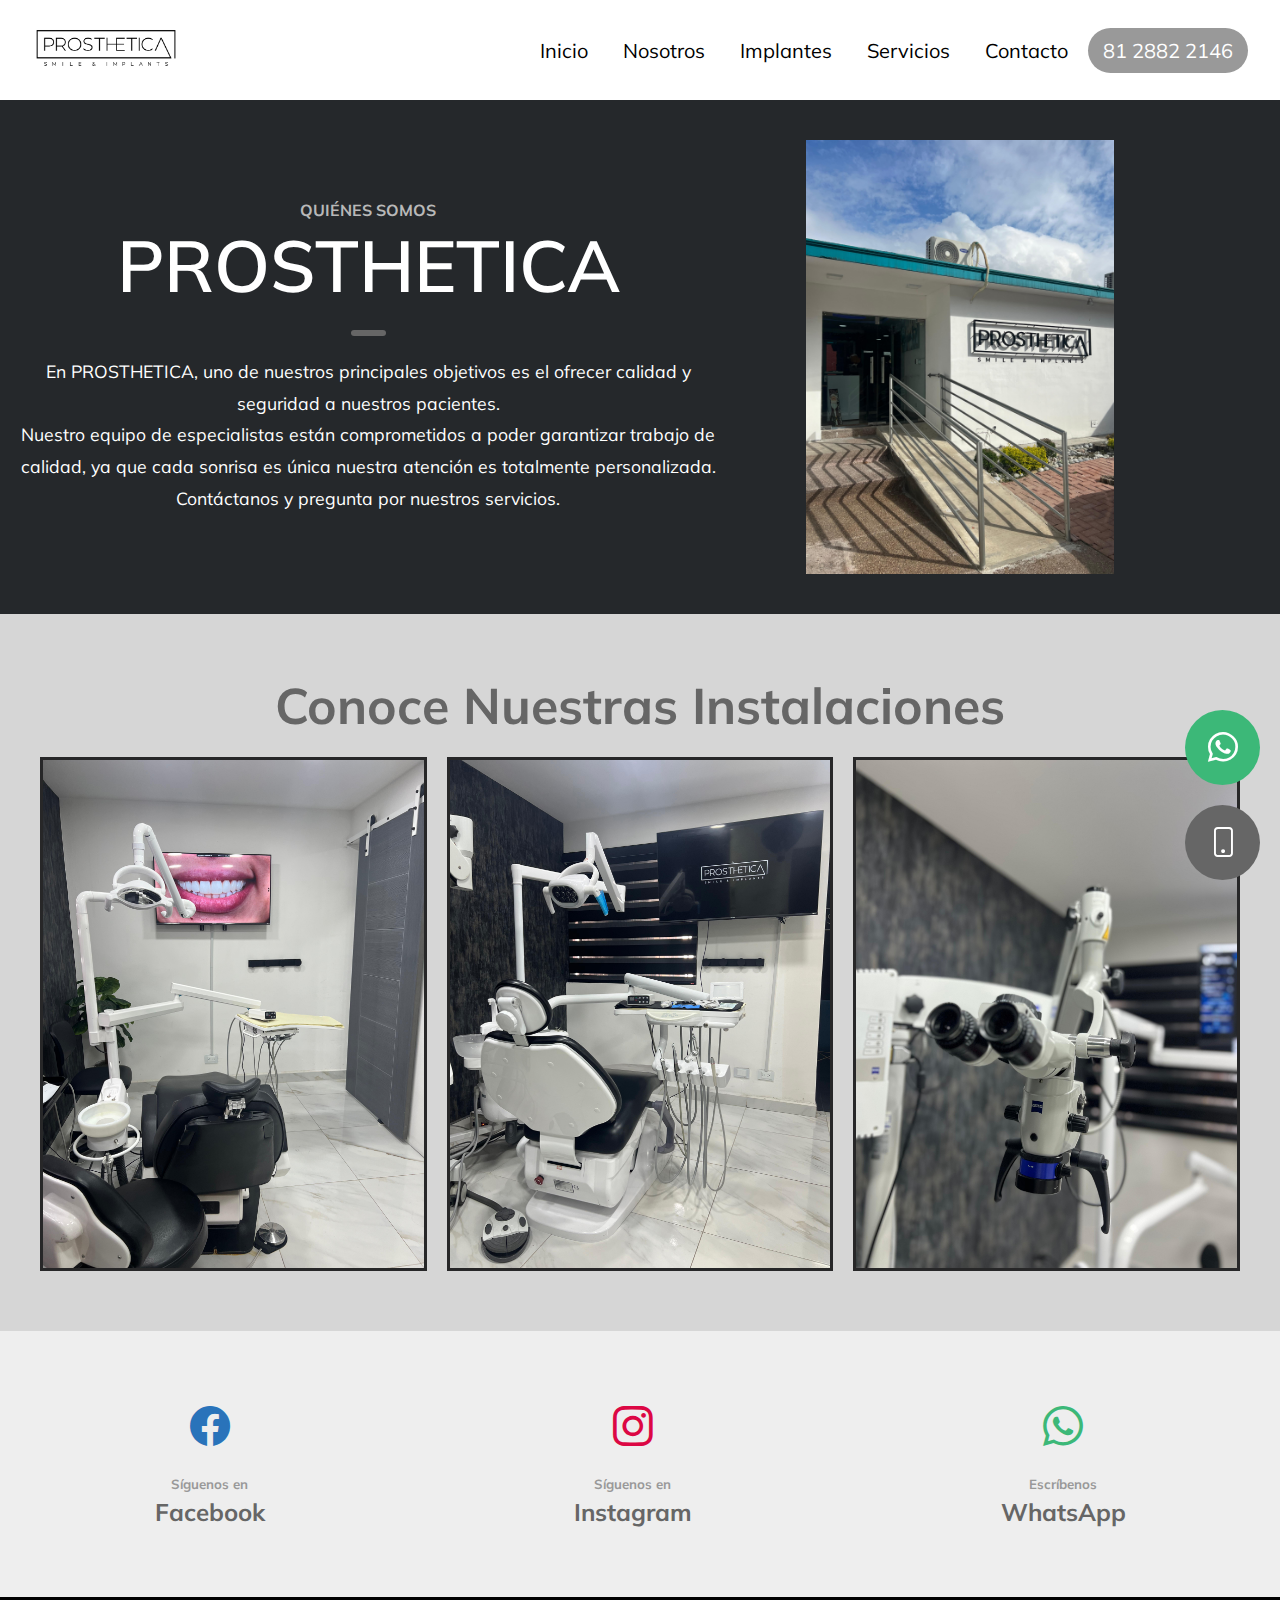
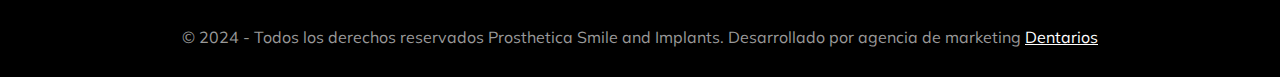
<file: nosotros.html>
<!DOCTYPE html>
<html lang="es_LA">

<head>
  <meta charset="UTF-8" />
  <meta name="viewport" content="width=device-width, initial-scale=1.0" />
  <meta name="author" content="Valentín" />
  <meta name="" content="" />
  <title>Nosotros | PROSTHETICA</title>
  <link rel="stylesheet" href="/styles/style.css" />
  <link rel="stylesheet" href="/styles/nosotros.css" />
  <link rel="stylesheet" href="https://cdn.jsdelivr.net/npm/bootstrap-icons@1.11.2/font/bootstrap-icons.min.css" />
  <link rel="stylesheet" href="https://cdn.jsdelivr.net/npm/swiper@8/swiper-bundle.min.css" />
  <link rel="shortcut icon" href="img/logo/logo-prosthetica-square.png" type="image/x-icon" />
  <link rel="shortcut icon" href="img/logo/logo-prosthetica-square.png" type="image/x-icon" />
  <script src="https://cdn.jsdelivr.net/npm/swiper@8/swiper-bundle.min.js"></script>



  <!-- Meta Pixel Code -->
  <script>
    !function (f, b, e, v, n, t, s) {
      if (f.fbq) return; n = f.fbq = function () {
        n.callMethod ?
          n.callMethod.apply(n, arguments) : n.queue.push(arguments)
      };
      if (!f._fbq) f._fbq = n; n.push = n; n.loaded = !0; n.version = '2.0';
      n.queue = []; t = b.createElement(e); t.async = !0;
      t.src = v; s = b.getElementsByTagName(e)[0];
      s.parentNode.insertBefore(t, s)
    }(window, document, 'script',
      'https://connect.facebook.net/en_US/fbevents.js');
    fbq('init', '571774498868542');
    fbq('track', 'PageView');
  </script>
  <noscript><img height="1" width="1" style="display:none"
      src="https://www.facebook.com/tr?id=571774498868542&ev=PageView&noscript=1" /></noscript>
  <!-- End Meta Pixel Code -->

  <!-- Google Tag Manager -->
  <script>(function (w, d, s, l, i) {
      w[l] = w[l] || []; w[l].push({
        'gtm.start':
          new Date().getTime(), event: 'gtm.js'
      }); var f = d.getElementsByTagName(s)[0],
        j = d.createElement(s), dl = l != 'dataLayer' ? '&l=' + l : ''; j.async = true; j.src =
          'https://www.googletagmanager.com/gtm.js?id=' + i + dl; f.parentNode.insertBefore(j, f);
    })(window, document, 'script', 'dataLayer', 'GTM-NFP6KH6S');</script>
  <!-- End Google Tag Manager -->


</head>

<body>

  <!-- Google Tag Manager (noscript) -->
  <noscript><iframe src="https://www.googletagmanager.com/ns.html?id=GTM-NFP6KH6S" height="0" width="0"
      style="display:none;visibility:hidden"></iframe></noscript>
  <!-- End Google Tag Manager (noscript) -->


  <header class="header-1">
    <div class="header" id="header">
      <a href="/" class="logo-btn">
        <img src="img/logo/logo-prosthetica-rectangle.png" alt="" id="logo" />
      </a>
      <div class="btn-menu" id="open">
        <span></span>
        <span></span>
        <span></span>
      </div>
      <nav class="menu-desktop">
        <a href="/">Inicio</a>
        <a href="/nosotros.html">Nosotros</a>
        <a href="/#Implantes">Implantes</a>
        <a href="/index.html#Servicios">Servicios</a>
        <!-- <a href="/promociones.html">Promociones</a> -->
        <a href="/#Contacto">Contacto</a>
        <a href="tel:8128822146" target="_blank">81 2882 2146</a>
      </nav>
    </div>
  </header>
  <nav class="menu-movil" id="menu">
    <i class="bi bi-x-lg" id="close"></i>
    <a href="/">Inicio</a>
    <a href="/nosotros.html">Nosotros</a>
    <a href="/#Implantes">Implantes</a>
    <a href="/index.html#Servicios" target="_blank">Servicios</a>
    <!-- <a href="/promociones.html">Promociones</a> -->
    <a href="/#Contacto">Contacto</a>
    <a href="tel:8128822146">81 2882 2146</a>
    <div class="menu-rs">
      <a href="https://www.facebook.com/prosthetica.mx?mibextid=ZbWKwL" target="_blank" rel="noopener noreferrer">
        <svg xmlns="http://www.w3.org/2000/svg" x="0px" y="0px" width="40" height="40" viewBox="0 0 24 24">
          <path
            d="M17.525,9H14V7c0-1.032,0.084-1.682,1.563-1.682h1.868v-3.18C16.522,2.044,15.608,1.998,14.693,2 C11.98,2,10,3.657,10,6.699V9H7v4l3-0.001V22h4v-9.003l3.066-0.001L17.525,9z">
          </path>
        </svg>
      </a>
      <a href="https://www.instagram.com/prosthetica.mx?igsh=MWJ2endzcXExOW1ibQ==" target="_blank"
        rel="noopener noreferrer">
        <svg xmlns="http://www.w3.org/2000/svg" x="0px" y="0px" width="40" height="40" viewBox="0 0 48 48">
          <path
            d="M 16.5 5 C 10.16639 5 5 10.16639 5 16.5 L 5 31.5 C 5 37.832757 10.166209 43 16.5 43 L 31.5 43 C 37.832938 43 43 37.832938 43 31.5 L 43 16.5 C 43 10.166209 37.832757 5 31.5 5 L 16.5 5 z M 16.5 8 L 31.5 8 C 36.211243 8 40 11.787791 40 16.5 L 40 31.5 C 40 36.211062 36.211062 40 31.5 40 L 16.5 40 C 11.787791 40 8 36.211243 8 31.5 L 8 16.5 C 8 11.78761 11.78761 8 16.5 8 z M 34 12 C 32.895 12 32 12.895 32 14 C 32 15.105 32.895 16 34 16 C 35.105 16 36 15.105 36 14 C 36 12.895 35.105 12 34 12 z M 24 14 C 18.495178 14 14 18.495178 14 24 C 14 29.504822 18.495178 34 24 34 C 29.504822 34 34 29.504822 34 24 C 34 18.495178 29.504822 14 24 14 z M 24 17 C 27.883178 17 31 20.116822 31 24 C 31 27.883178 27.883178 31 24 31 C 20.116822 31 17 27.883178 17 24 C 17 20.116822 20.116822 17 24 17 z">
          </path>
        </svg>
      </a>
    </div>
  </nav>

  <section class="container-nosotros" id="Nosotros">
    <div class="nosotros-max">
      <div class="nosotros">
        <h4>QUIÉNES SOMOS</h4>
        <h3>PROSTHETICA</h3>
        <span></span>
        <p>
          En PROSTHETICA, uno de nuestros principales objetivos es el ofrecer
          calidad y seguridad a nuestros pacientes. <br>
          Nuestro equipo de especialistas están comprometidos a poder garantizar
          trabajo de calidad, ya que cada sonrisa es única nuestra atención es
          totalmente personalizada. <br>
          Contáctanos y pregunta por nuestros servicios.

        </p>
      </div>
      <img src="img/fachada-prosthetica.jpeg" alt="prosthetica" class="img-des" />
    </div>
  </section>

  <section class="container-instalaciones">
    <h2>Conoce Nuestras Instalaciones</h2>
    <div class="instalaciones ins-movil">
      <div class="swiper sample-slider-3">
        <div class="swiper-wrapper">
          <div class="swiper-slide">
            <img src="img/Instalaciones/instalaciones-1.jpeg" />
          </div>
          <div class="swiper-slide">
            <img src="img/Instalaciones/instalaciones-2.jpeg" />
          </div>
          <div class="swiper-slide">
            <img src="img/Instalaciones/instalaciones-3.jpeg" />
          </div>
          <!-- <div class="swiper-slide">
              <img src="img/Nosotros/slider-5.jpg" />
            </div>
            <div class="swiper-slide">
              <img src="img/Nosotros/slider-6.jpg" />
            </div>
            <div class="swiper-slide">
              <img src="img/Nosotros/slider-7.jpg" />
            </div>
            <div class="swiper-slide">
              <img src="img/Nosotros/slider-8.jpg" />
            </div> -->
        </div>
      </div>
    </div>
    <div class="instalaciones-des">
      <img src="img/Instalaciones/instalaciones-1.jpeg" alt="Consultorio" class="foto-1" />
      <img src="img/Instalaciones/instalaciones-2.jpeg" alt="Consultorio" class="foto-2" />
      <img src="img/Instalaciones/instalaciones-3.jpeg" alt="Consultorio" class="foto-3" />
      <!-- <img
          src="img/Nosotros/slider-10.jpg"
          alt="Consultorio"
          class="foto-3"
        />
        <img
          src="img/Nosotros/slider-15.jpg"
          alt="Consultorio"
          class="foto-4"
        />
        <img src="img/Nosotros/slider-9.jpg" alt="Consultorio" class="foto-5" />
        <img
          src="img/Nosotros/slider-11.jpg"
          alt="Consultorio"
          class="foto-6"
        />
        <img src="img/Nosotros/slider-4.jpg" alt="Consultorio" class="foto-7" />
        <img
          src="img/Nosotros/slider-13.jpg"
          alt="Consultorio"
          class="foto-8"
        />
        <img
          src="img/Nosotros/slider-14.jpg"
          alt="Consultorio"
          class="foto-9"
        />
        <img
          src="img/Nosotros/slider-7.jpg"
          alt="Consultorio"
          class="foto-10"
        /> -->
    </div>
  </section>
  <footer class="footer">
    <a href="https://www.facebook.com/prosthetica.mx?mibextid=ZbWKwL" target="_blank" class="item-rs">
      <i class="bi bi-facebook"></i>
      <h5>Síguenos en</h5>
      <h2>Facebook</h2>
    </a>
    <a href="https://www.instagram.com/prosthetica.mx?igsh=MWJ2endzcXExOW1ibQ==" target="_blank" class="item-rs">
      <i class="bi bi-instagram"></i>
      <h5>Síguenos en</h5>
      <h2>Instagram</h2>
    </a>
    <a href="https://api.whatsapp.com/send?phone=528128822146" target="_blank" class="item-rs">
      <i class="bi bi-whatsapp"></i>
      <h5>Escríbenos</h5>
      <h2>WhatsApp</h2>
    </a>
  </footer>
  <footer class="footer-1">
    <p>
      © 2024 - Todos los derechos reservados Prosthetica Smile and Implants. Desarrollado
      por agencia de marketing
      <a href="http://dentarios.com.mx" target="_blank" rel="noopener noreferrer">Dentarios</a>
    </p>
  </footer>
  <div class="botones-flotantes">
    <a id="whats" href="https://api.whatsapp.com/send?phone=526255890381" target="_blank">
      <i class="bi bi-whatsapp"></i>
    </a>
    <a id="tel" href="tel:6255890381" target="_blank">
      <i class="bi bi-phone"></i>
    </a>
    <!-- <a id="menu-contacto">
      <img src="img/mensaje.png" alt="mensaje" />
    </a> -->
  </div>
  <script src="js/script-promo.js"></script>
</body>

</html>
</file>
<file: styles/style.css>
@import url('https://fonts.googleapis.com/css2?family=Mulish:wght@300;400;500;600;700;800;900&display=swap');

:root {
  --primary-color: #2A2F35;
  --secondary-color: #999999;
  --tercer-color: #666;
}

* {
  margin: 0;
  padding: 0;
  box-sizing: border-box;
  scroll-behavior: smooth;
}

body {
  font-family: 'Mulish', sans-serif;
  overflow-x: hidden;
  width: 100vw;
  height: 100vh;
}

h3 {
  color: var(--primary-color);
}

p {
  color: var(--secondary-color);
}

/*EStilos header*/
.header {
  display: flex;
  justify-content: space-evenly;
  align-items: center;
  height: 100px;
  background-color: #fff;
  position: fixed;
  top: 0;
  right: 0;
  z-index: 11;
  width: 100%;
  gap: 170px;
  transition: all 0.275s ease;
  max-width: 100%;
  box-sizing: border-box;
}

.header-1 {
  display: flex;
  justify-content: center;
  align-items: center;
  width: 100%;
}

.header-blanco {
  background-color: white;
  box-shadow: 2px 2px 2px 1px rgba(0, 0, 0, 0.2);
  transition: all 0.275s ease;
}

.header .logo-btn {
  width: 50%;
  max-width: 40%;
}

.header .logo-btn img {
  width: 100%;
}

.header .btn-menu span {
  width: 25px;
  height: 4px;
  background-color: #000;
  display: flex;
  margin-bottom: 5px;
}

.header .btn-menu {
  cursor: pointer;
}

/*Menu Móvil*/
.menu-movil a {
  text-decoration: none;
  color: #000;
  margin-bottom: 15px;
  font-size: 25px;
  font-weight: 600;
}

.menu-movil #close {
  font-size: 25px;
  position: absolute;
  top: 40px;
  right: 30px;
  color: #000;
  cursor: pointer;
}

.menu-movil {
  padding: 60px 25px 25px;
  background-color: white;
  display: flex;
  justify-content: center;
  align-items: flex-start;
  flex-direction: column;
  width: 300px;
  height: 100vh;
  position: fixed;
  z-index: 12;
  top: 0;
  right: -350px;
  box-shadow: 0px 10px 5px 5px rgba(0, 0, 0, 0.2);
  transition: all 0.3s ease-in;
}

.menu-desktop {
  display: none;
}

.menu-movil .menu-rs {
  margin-top: 50px;
}

.menu-movil .menu-rs svg {
  width: 25px;
  margin-left: 15px;
}

.show-menu {
  transition: all 0.3s ease-in;
  right: 0;
}

/*Fin Menu Móvil*/
/*Fin estilos header*/
/*Estilos Hero*/
.sample-slider {
  width: 100%;
  position: relative;
  display: none;
}

.sample-slider img {
  width: 100%;
  margin-top: 100px;
  object-fit: contain;
  height: auto;
}

.img-des {
  display: none;
}

.swiper-slide {
  margin: 0 auto;
}

.sample-slider h2 {
  position: absolute;
  top: 50%;
  left: 30%;
  color: white;
}

/* section videos */
.container-videos-presentation {
  width: 100%;
  padding: 25px 0;
  margin-top: 70px;
}

.container-videos--img {
  display: none;
}

.videos-slider {
  width: 100%;
}

.videos-slider .swiper-slide-video {
  width: 100%;
}

.container-videos-presentation .swiper-slide-video {
  height: auto;
  width: 100%;
}

.video-presentation {
  width: 100%;
  height: auto;
}

.prev-videos:after,
.next-videos:after {
  color: #fff !important;
  font-size: 30px !important;
}

.swiper-slide-video.swiper-slide-active {
  display: flex;
  align-items: center;
  justify-content: center;
}

/* Banner Movil */

.sample-slider-movil {
  width: 100%;
  position: relative;
}

.sample-slider-movil img {
  width: 100%;
  object-fit: contain;
  height: auto;
}



/*  */
.hero {
  display: flex;
  justify-content: center;
  align-items: center;
  flex-direction: column;
  padding: 60px 1rem;
  text-align: center;
}

.hero .hero-txt {
  display: flex;
  justify-content: center;
  align-items: center;
  flex-direction: column;
  text-align: center;
  max-width: 100%;
}

.hero h4,
.exito h4,
.texto-testimonios h4 {
  color: var(--secondary-color);
}

.hero h3,
.nosotros h3,
.exito h3,
.texto-testimonios h3 {
  font-size: 1.4em;
}

.hero span,
.nosotros span,
.exito span,
.contacto span {
  width: 35px;
  height: 6px;
  background-color: var(--tercer-color);
  display: flex;
  border-radius: 3px;
  margin: 20px 0;
}

.hero p,
.nosotros p,
.exito p,
.texto-testimonios p,
.contacto p {
  font-size: 1.1rem;
  line-height: 1.8;
}

/*Fin Estilos Hero*/
.container-nosotros {
  width: 100%;
  display: flex;
  justify-content: center;
  align-items: center;
}

.servicios-summary {
  width: 100%;
  display: flex;
  flex-direction: column;
  justify-content: center;
  align-items: center;
  padding: 20px 0;
  gap: 10px;
}

.servicios-summary h2 {
  text-align: center;
}

.servicios-summary p {
  width: 90%;
  text-align: justify;
}

.servicios {
  display: grid;
  grid-template-columns: repeat(2, 1fr);
  place-items: center;
  padding: 10px 0;
  max-width: 100%;
  margin-bottom: 50px;
}


.item-servicios {
  cursor: pointer;
  box-sizing: border-box;
  width: 100%;
  display: flex;
  justify-content: space-evenly;
  align-items: center;
  flex-direction: column;
  text-align: center;
  outline: 1px solid #000;
  gap: 10px;
  padding: 34px 0;
}

.item-servicios:hover {
  background-color: var(--secondary-color);
}

.item-servicios:hover p,
.item-servicios:hover h3 {
  color: #fff;
}


.item-servicios img {
  width: 30%;
}



.servicios .btn-casos,
.texto-testimonios a {
  padding: 20px 35px;
  color: white;
  background-color: var(--tercer-color);
  border-radius: 8px;
  margin: 10px 0;
  text-decoration: none;
  transition: all 0.2s ease-in-out;
}

.servicios .btn-casos {
  width: 50%;
  margin-top: 25px;
  text-align: center;
  grid-column-start: 1;
  grid-column-end: 3;
}

.servicios .btn-casos:hover,
.texto-testimonios a:hover {
  transition: all 0.2s ease-in-out;
  opacity: 0.7;
}

/* Modales Servicios */

dialog.hide {
  animation: hide 1s ease normal;
}

@keyframes hide {
  to {
    transform: translateY(-110%);
  }
}

dialog::backdrop {
  backdrop-filter: blur(4px);
  background-color: rgba(0, 0, 0, 0.5);
}

dialog {
  width: 80%;
  border-radius: 15px;
  border: none;
  position: fixed;
  top: 50%;
  left: 50%;
  transform: translate(-50%, -50%);
}

.modal-content {
  display: flex;
  flex-direction: column;
  align-items: center;
  padding: 20px;
  gap: 15px;
}

.close-button {
  align-self: flex-end;
  background: none;
  border: none;
  color: #aaa;
  font-size: 28px;
  cursor: pointer;
}

.close-button:hover {
  color: black;
}

.modal-images {
  display: flex;
  flex-direction: column;
  gap: 10px;
}

.modal-images p {
  text-align: justify;
}

/*Estilos Nosotros*/
.nosotros {
  display: flex;
  justify-content: center;
  align-items: center;
  flex-direction: column;
  padding: 60px 1rem;
  background-color: #25282b;
  text-align: center;
}

.container-nosotros {
  background-color: #25282b;
}

.nosotros h3 {
  color: white;
}

.nosotros h4 {
  color: #b8b8b8;
}

.nosotros p {
  color: #fff;
  text-align: justify;
}

.counter {
  padding: 60px 1rem;
  display: flex;
  justify-content: center;
  align-items: center;
  flex-direction: column;
  text-align: center;
  max-width: 100%;
}

.counter .item-counter {
  display: flex;
  justify-content: center;
  align-items: center;
  flex-direction: column;
  margin: 10px 0;
}

.counter .item-counter>div {
  display: flex;
  align-items: center;
  justify-content: space-around;
}

.counter .item-counter i {
  margin-right: 10px;
  font-size: 35px;
  color: var(--tercer-color);
}

.counter .item-counter h2 {
  font-size: 60px;
}

.counter h3 {
  margin-bottom: 50px;
}

.counter .item-counter p {
  font-size: 1.4em;
}

/*Estilos Detalles*/
.detalles {
  display: flex;
  justify-content: center;
  align-items: center;
  flex-direction: column;
}

.detalles .item-detalles {
  width: 100%;
  height: 150px;
}

.detalles .item-detalles h2 {
  width: 100%;
  height: 100%;
  background-color: #000000a9;
  color: white;
  text-align: center;
  display: flex;
  justify-content: center;
  align-items: center;
  transition: all 0.275s linear;
}

.detalles .item-detalles:hover>h2 {
  background-color: #1f49706d;
  transition: all 0.275s linear;
}

.detalles .parte-1 {
  background-image: url(../img/_MG_1470.png);
  background-repeat: no-repeat;
  background-position: center center;
  background-size: cover;
}

.detalles .parte-2 {
  background-image: url(../img/_MG_1325.png);
  background-repeat: no-repeat;
  background-position: center center;
  background-size: cover;
}

.detalles .parte-3 {
  background-image: url(../img/_MG_1418.png);
  background-repeat: no-repeat;
  background-position: center center;
  background-size: cover;
}

/*Casos de Éxito*/
.exito {
  display: flex;
  justify-content: center;
  align-items: center;
  flex-direction: column;
  padding: 60px 1rem;
  text-align: center;
}

.galeria-casos {
  display: grid;
  grid-template-columns: repeat(1, 1fr);

}

.galeria-casos img {
  width: 100%;
}

.galeria-casos .item-casos {
  position: relative;
  display: flex;
  justify-content: center;
  align-items: center;
}

.galeria-casos .item-casos .content-4 {
  position: absolute;
  z-index: 3;
  bottom: 0;
  display: flex;
  justify-content: center;
  flex-direction: column;
  align-items: center;
  transform: scale(0);
  transition: 0.5s;
  background-color: #000000b6;
  padding: 20px;
  width: 100%;
  height: 100%;
  color: white;
}

.galeria-casos .item-casos:hover .content-4 {
  transform: scale(1);
}

/* Implantes */

.container-implantes {
  width: 100%;
  margin: 80px 0;
}

.implantes-fig {
  width: 100%;
}

.implantes-fig img {
  width: 100%;
}

.implantes-textos {
  width: 100%;
  display: flex;
  flex-direction: column;
  gap: 20px;
  padding: 20px;
  align-items: center;
}

.implantes-textos h4 {
  font-size: 30px;
  font-weight: bold;
  text-align: center;
}

.implantes-textos span {
  text-align: justify;
  color: #999;
  font-size: 20px;
}

.implantes-textos a {
  padding: 20px 40px;
  color: #fff;
  background-color: #2A2F35;
  text-align: center;
  text-decoration: none;
  border-radius: 5px;
}

/*Fin Estilos Galería*/
/*Estilos TEstimonios*/
.container-testimonios {
  background-image: url(../img/bg-testim.webp);
  background-position: top;
  background-repeat: no-repeat;
  background-size: cover;
  width: 100%;
  margin-top: 100px;
}

.max-testi {
  display: flex;
  justify-content: center;
  align-items: center;
  width: 100%;
  background-color: #000000a9;
}

.testimonios {
  padding: 60px 1rem;
  display: flex;
  justify-content: center;
  align-items: center;
  flex-direction: column;
}

.testimonios .texto-testimonios {
  display: flex;
  justify-content: center;
  align-items: flex-start;
  flex-direction: column;
  text-align: start;
  margin-bottom: 20px;
}

.testimonios .texto-testimonios h3 {
  color: white;
}

.testimonios .texto-testimonios p {
  margin: 20px 0;
}

.swiper-container,
.swiper-container-1 {
  position: relative;
  width: 300px;
  margin: 0 auto;
}

.swiper-container .swiper-button-prev {
  left: -40px;
}

.swiper-container .swiper-button-next {
  right: -40px;
}

.swiper-container .swiper-pagination,
.swiper-container-1 .swiper-pagination {
  bottom: -30px !important;
}

.item-testimonios {
  padding: 40px 40px 30px;
  background-color: white;
  height: auto !important;
}

.item-testimonios img {
  width: 75px;
}

.item-testimonios p {
  margin: 30px 0;
}

.item-testimonios h3 {
  padding-top: 20px;
}

.swiper-pagination-bullet {
  width: 25px !important;
  height: 4px !important;
  font-size: 12px !important;
  color: #000 !important;
  opacity: 1 !important;
  background: rgba(0, 0, 0, 0.2) !important;
  border-radius: 6px !important;
}

.swiper-pagination-bullet-active {
  color: #fff !important;
  background: var(--tercer-color) !important;
}

/*Estilos Contacto*/
.contacto {
  box-sizing: border-box;
  display: flex;
  justify-content: center;
  align-items: center;
  flex-direction: column;
  text-align: center;
  padding: 90px 1rem;
  max-width: 100%;
}

.contacto .texto-contacto {
  display: flex;
  justify-content: center;
  align-items: center;
  flex-direction: column;
}

.contacto .container-datos {
  margin: 20px 0;
  text-decoration: none;
  color: inherit;
}

.contacto .container-datos i {
  font-size: 40px;
  color: var(--tercer-color);
}

.contacto .container-datos h5 {
  color: var(--secondary-color);
}

.contacto .container-datos h2 {
  font-weight: bold;
}

.contacto .container-datos ul {
  list-style: none;
}

.texto-contacto {
  margin-bottom: 20px;
}

.contacto .container-datos li {
  font-size: 1.5em;
  font-weight: bold;
  margin-bottom: 10px;
}

.datos-map {
  width: 100%;
  margin: 30px 0;
  display: flex;
  flex-direction: column;
}

.map-item {
  display: flex;
  flex-direction: column;
  gap: 20px;
  padding: 20px;
}

.map-item a {
  text-decoration: none;
  color: #000;
  font-size: 20px;
  text-align: center;
  font-weight: bold;
}

.map {
  width: 100%;
  height: 250px;
}

.consultorio {
  width: 100%;
  height: 100%;
}

.consultorio img {
  width: 100%;
  opacity: 0.5;
  transition: all 0.175s linear;
}

.consultorio img:hover {
  transition: all 0.175s linear;
  opacity: inherit;
}

.swiper-container-1 {
  margin-top: 20px;
}

/*Footer*/
.footer {
  padding: 30px 0;
  display: flex;
  justify-content: center;
  align-items: center;
  flex-direction: column;
  background-color: #eeeeee;
  text-align: center;
}

.footer .item-rs {
  margin: 30px 0;
  text-decoration: none;
}

.footer .item-rs i {
  font-size: 40px;
}

.footer .item-rs .bi-whatsapp {
  color: #3cb878;
}

.footer .item-rs .bi-facebook {
  color: #2973ba;
}

.footer .item-rs .bi-instagram {
  color: #dc0744;
}

.footer .item-rs h5 {
  margin: 25px 0 5px 0;
  color: var(--secondary-color);
}

.footer .item-rs h2 {
  color: var(--tercer-color);
}

.footer-1 {
  padding: 30px 1rem;
  background-color: #000;
  text-align: center;
}

.footer-1 a {
  color: white;
}

/*Botones Flotantes*/
.botones-flotantes {
  position: fixed;
  bottom: 20px;
  right: 20px;
  z-index: 13;
  display: flex;
  flex-direction: column;
  gap: 20px;
}

.botones-flotantes a {
  display: flex;
  justify-content: center;
  align-items: center;
  text-align: center;
  font-size: 30px;
  width: 75px;
  height: 75px;
  border-radius: 50%;
  cursor: pointer;
  transition: all 0.275s ease-in-out;
}

.botones-flotantes #whats {
  background-color: #3cb878;
  color: white;
}

.botones-flotantes #tel {
  background-color: var(--tercer-color);
  color: white;
}

.botones-flotantes #whats:hover {
  background-color: #268353;
}

.botones-flotantes #tel:hover {
  background-color: var(--secondary-color);
}

/* .botones-flotantes img {
  width: 40px;
} */

/* .botones-flotantes #menu-contacto {
  background-color: var(--tercer-color);
  z-index: 14;
  position: relative;
  width: 75px;
  height: 75px;
} */

.botones-flotantes #menu-contacto:hover {
  background-color: var(--secondary-color);
}

.show-whats {
  right: 90px !important;
}

.show-tel {
  bottom: 90px !important;
}

/*Media Queries*/
@media (min-width: 767px) {
  .header {
    position: static;
    box-sizing: border-box;
  }

  .header .logo-btn {
    width: 200px;
  }

  .menu-movil {
    display: none;
  }

  .header-blanco {
    box-shadow: none;
  }

  .btn-menu {
    display: none;
  }

  .menu-desktop {
    box-sizing: border-box;
    display: flex;
    justify-content: end;
    align-items: center;
    width: 100%;
    gap: 5px;
  }

  .menu-desktop a {
    text-decoration: none;
    color: #000;
    padding: 10px 15px;
    font-size: 20px;
    transition: all 10ms ease-in-out;
  }

  /* Antes el de mor */
  /* 6255890381 */
  /* Después el de prosthetica */
  /*  8128822146 */
  .menu-desktop a:hover {
    cursor: pointer;
    color: var(--tercer-color);
  }

  .menu-desktop a[href='tel:8128822146'] {
    padding: 10px 15px;
    background-color: var(--secondary-color);
    border-radius: 50px;
    color: white;
    transition: all 0.275s ease-in;
  }

  .menu-desktop a:hover {
    opacity: 0.7;
  }

  .menu-desktop a[href='tel:6255890381']:hover {
    background-color: #2A2F35;
    transition: all 0.275s ease-in;
    color: white;
  }

  /*  */

  /*Estilos Hero*/
  .sample-slider {
    width: 100%;
    display: block;
  }

  .sample-slider img {
    width: 100%;
    object-fit: contain;
    height: auto;
    margin-top: 0;
  }

  .img-des {
    display: block;
    height: auto;
    width: 100%;
    max-width: 100%;
    object-fit: cover;
  }

  .swiper-slide {
    margin: 0 auto;
  }


  /* section videos */
  .container-videos-presentation {
    width: 100%;
    padding: 0;
    display: grid;
    grid-template-columns: 58% 40%;
    align-items: start;
    justify-content: space-between;
    box-sizing: border-box;
  }

  .container-videos--img {
    display: flex;
    height: 100%;
    flex-wrap: wrap;
    justify-content: space-between;
  }


  .videos--img {
    width: 49%;
    height: 49%;
    object-fit: cover;
  }




  .videos-slider {
    width: 100%;
    padding: 0;
    height: auto;
    object-fit: cover;
  }

  .videos-slider .swiper-slide-video {
    width: 100%;
    padding: 0;
    box-sizing: border-box;
  }

  .container-videos-presentation .swiper-slide-video {
    height: auto;
    width: 100%;
    padding: 0;
  }

  .video-presentation {
    width: 100%;
    padding: 0;
    height: auto;
  }

  .prev-videos:after,
  .next-videos:after {
    color: #fff !important;
    font-size: 40px !important;
  }

  .swiper-slide-video.swiper-slide-active {
    height: 100%;
    display: flex;
    align-items: start;
    justify-content: center;
    padding: 0;
  }

  /* Banner Movil */

  .sample-slider-movil {
    width: 100%;
    position: relative;
    display: none;
  }

  .sample-slider-movil img {
    width: 100%;
    margin-top: 100px;
    object-fit: contain;
    height: auto;
  }



  /* Servicios */

  .container-servicios {
    width: 100%;
    padding: 0;
  }

  .servicios-summary {
    width: 100%;
  }

  .servicios-summary h2 {
    font-size: 30px;
  }

  .servicios-summary p {
    text-align: center;
  }

  .servicios {
    grid-template-columns: repeat(3, 1fr);
    grid-template-rows: repeat(2, 1fr);
    place-content: center;
    align-items: start;
    width: 100%;
  }

  .item-servicios {
    height: 100%;
    justify-content: start;
  }

  .item-servicios img {
    width: 15%;
  }

  .item-servicios h3 {
    font-size: 20px;
  }

  .servicios .btn-casos {
    width: 50%;
    margin-top: 25px;
    text-align: center;
    grid-column-start: 2;
    grid-column-end: 2;
  }


  /* Modales Servicios */

  .modal-content {
    box-sizing: border-box;
    padding: 50px;
  }

  .modal-images {
    display: flex;
    align-items: center;
    justify-content: center;
  }

  .modal-content h2 {
    font-size: 30px;
  }

  .modal-content p {
    font-size: 25px;
  }


  /*  */
  .detalles {
    flex-direction: row;
  }

  .hero h3,
  .nosotros h3,
  .exito h3,
  .texto-testimonios h3,
  .texto-contacto h3 {
    font-size: 48px;
    font-weight: 600;
  }

  .counter h3 {
    font-size: 36px;
    font-weight: 600;
  }

  .galeria-casos {
    grid-template-columns: repeat(2, 1fr);
  }

  /* Implantes */

  .container-implantes {
    width: 100%;
    margin: 80px 0;
    display: grid;
    grid-template-columns: repeat(2, 1fr);
    align-items: center;
    justify-content: space-between;
  } 

  .implantes-fig {
    width: 100%;
  }

  .implantes-textos {
    gap: 25px;
    padding: 70px;
    align-items: center;
  }

  .implantes-textos h4 {
    font-size: 40px;
  }

  .implantes-textos span {
    font-size: 22px;
  }

  .implantes-textos a {
    border-radius: 5px;
    font-size: 17px;
    transition: opacity 0.3s ease-in-out;
  }

  .implantes-textos a:hover {
    opacity: 0.7;
  }

  /*  */

  .testimonios {
    flex-direction: row;
    margin-top: 0;
  }

  .swiper-container {
    width: 400px;
  }

  .container-contacto {
    max-width: 450px;
  }

  /*  */

  .datos-map {
    width: 100%;
    margin: 30px 0;
    display: flex;
    flex-direction: column;
  }

  .datos-map h5 {
    font-size: 30px;
  }

  .datos-map i {
    font-size: 30px;
  }

  .maps-items {
    display: grid;
    grid-template-columns: repeat(2, 1fr);
  }

  .map-item {
    display: flex;
    flex-direction: column;
    justify-content: space-between;
    gap: 20px;
    padding: 20px;
    height: 480px;
  }

  .map-item a {
    text-decoration: none;
    color: #000;
    font-size: 20px;
    text-align: center;
    font-weight: bold;
  }

  .map {
    height: 350px;
  }

  /*  */
  .swiper-container-1 {
    width: 100%;
  }

  .footer {
    padding: 40px 0;
    flex-direction: row;
    justify-content: space-around;
  }
}

@media (min-width: 1024px) {
  .header {
    padding: 0 2rem;
  }

  .header-blanco {
    box-shadow: none;
  }

  .btn-menu {
    display: none;
  }

  .menu-desktop {
    display: flex;
    justify-content: end;
    align-items: center;
    width: 100%;
    gap: 5px;
  }

  .menu-desktop a {
    text-decoration: none;
    color: #000;
    padding: 10px 15px;
    font-size: 20px;
    transition: all 10ms ease-in-out;
  }

  /* Antes el de mor */
  /* 6255890381 */
  /* Después el de prosthetica */
  /*  8128822146 */
  .menu-desktop a:hover {
    cursor: pointer;
    color: var(--tercer-color);
  }

  .menu-desktop a[href='tel:8128822146'] {
    padding: 10px 15px;
    background-color: var(--secondary-color);
    border-radius: 50px;
    color: white;
    transition: all 0.275s ease-in;
  }

  .menu-desktop a:hover {
    opacity: 0.7;
  }

  .menu-desktop a[href='tel:6255890381']:hover {
    background-color: #2A2F35;
    transition: all 0.275s ease-in;
    color: white;
  }

  /*  */

  .sample-slider img {
    height: auto;
  }

  .nosotros-max .img-des {
    width: 80%;
  }

  .img-mov {
    display: none;
  }

  .hero h3,
  .nosotros h3,
  .exito h3,
  .texto-contacto h3 {
    font-size: 72px;
    font-weight: 600;
  }

  .item-servicios h3 {
    font-size: 20px;
  }

  .container-nosotros img {
    height: 100%;
    max-height: 100%;
  }

  .nosotros-max {
    width: 100%;
    display: grid;
    grid-template-columns: 60% 30%;
    align-items: start;
    justify-items: center;
    padding: 40px 0;
    gap: 0;
  }

  .nosotros {
    padding: 60px 3rem 60px 1rem;
    text-align: center;
  }

  .nosotros p {
    text-align: center;
  }

  .detalles .item-detalles {
    height: 200px;
  }

  .galeria-casos {
    grid-template-columns: repeat(4, 1fr);
  }

  .container-testimonios {
    margin-top: 200px;
  }

  .testimonios {
    max-width: 1200px;
  }

  .swiper-container {
    width: 50%;
  }
}
</file>
<file: styles/nosotros.css>
@import url('https://fonts.googleapis.com/css2?family=Mulish:wght@300;400;500;600;700;800;900&display=swap');

:root {
  --primary-color: #2A2F35;
  --secondary-color: #999999;
  --tercer-color: #666;
  --blue-mor: #05a8f4;
}
.container-nosotros {
  margin-top: 100px;
}
.instalaciones-des {
  display: none;
}
.container-about {
  width: 100%;
  padding: 60px 1rem;
  display: flex;
  justify-content: center;
  align-items: center;
}
.container-about .about {
  display: flex;
  justify-content: center;
  align-items: center;
  flex-direction: column;
  max-width: 1200px;
}
.container-about .about .item-about {
  display: flex;
  justify-content: center;
  align-items: center;
  flex-direction: column;
  text-align: center;
  margin-bottom: 50px;
  max-width: 350px;
}
.container-about .about .item-about img {
  width: 100%;
  max-width: 300px;
}
.container-about .about .item-about h3 {
  font-size: 25px;
  margin: 20px 0;
}
.container-instalaciones {
  width: 100%;
  padding: 60px 1rem;
  background-color: #d6d6d6;
  text-align: center;
}
.container-instalaciones h2 {
  margin-bottom: 20px;
  color: var(--tercer-color);
}
.sample-slider-3{
  width: 100%;
  height: 100%;
}
.sample-slider-3 .swiper-slide{
  height: auto; 
}
.sample-slider-3 img{
  width: 100%;
  vertical-align: bottom;
  object-fit: cover;
  height: -webkit-fill-available;
}
/*Media Queries*/
@media (min-width: 768px) {
  .container-nosotros {
    margin-top: 0;
  }
}
@media (min-width: 1024px) {
  .container-about .about {
    flex-direction: row;
    align-items: flex-start;
  }
  .container-about .about .item-about {
    margin-bottom: 0;
  }
  .container-instalaciones {
    display: flex;
    justify-content: center;
    align-items: center;
    flex-direction: column;
  }
  .container-instalaciones h2 {
    font-size: 50px;
  }
  .container-about .about .item-about img {
    width: 300px;
  }
  .container-instalaciones .instalaciones {
    display: none;
  }
  .container-instalaciones .instalaciones-des {
    display: grid;
    grid-template-columns: repeat(3, 1fr);
    gap: 20px;
    max-width: 1200px;
  }
  .container-instalaciones .instalaciones-des img {
    width: 100%;
    height: 100%;
    border: 3px #272728 solid;
  }

  /* .foto-1 {
    grid-column-start: 1;
    grid-column-end: 3;
  }
  .foto-2 {
    grid-column-start: 2;
    grid-column-end: 4;
  }
  .foto-3 {
    grid-column-start: 3;
    grid-column-end: 4;
    grid-row-start: 1;
    grid-row-end: 2;
  } */
  /* .foto-4 {
    grid-column-start: 1;
    grid-column-end: 2;
    grid-row-start: 2;
    grid-row-end: 3;
  }
  .foto-5 {
    grid-column-start: 1;
    grid-column-end: 3;
  }
  .foto-6 {
    grid-column-start: 3;
    grid-column-end: 4;
  }
  .foto-10 {
    grid-column-start: 1;
    grid-column-end: 4;
  } */
}
</file>
